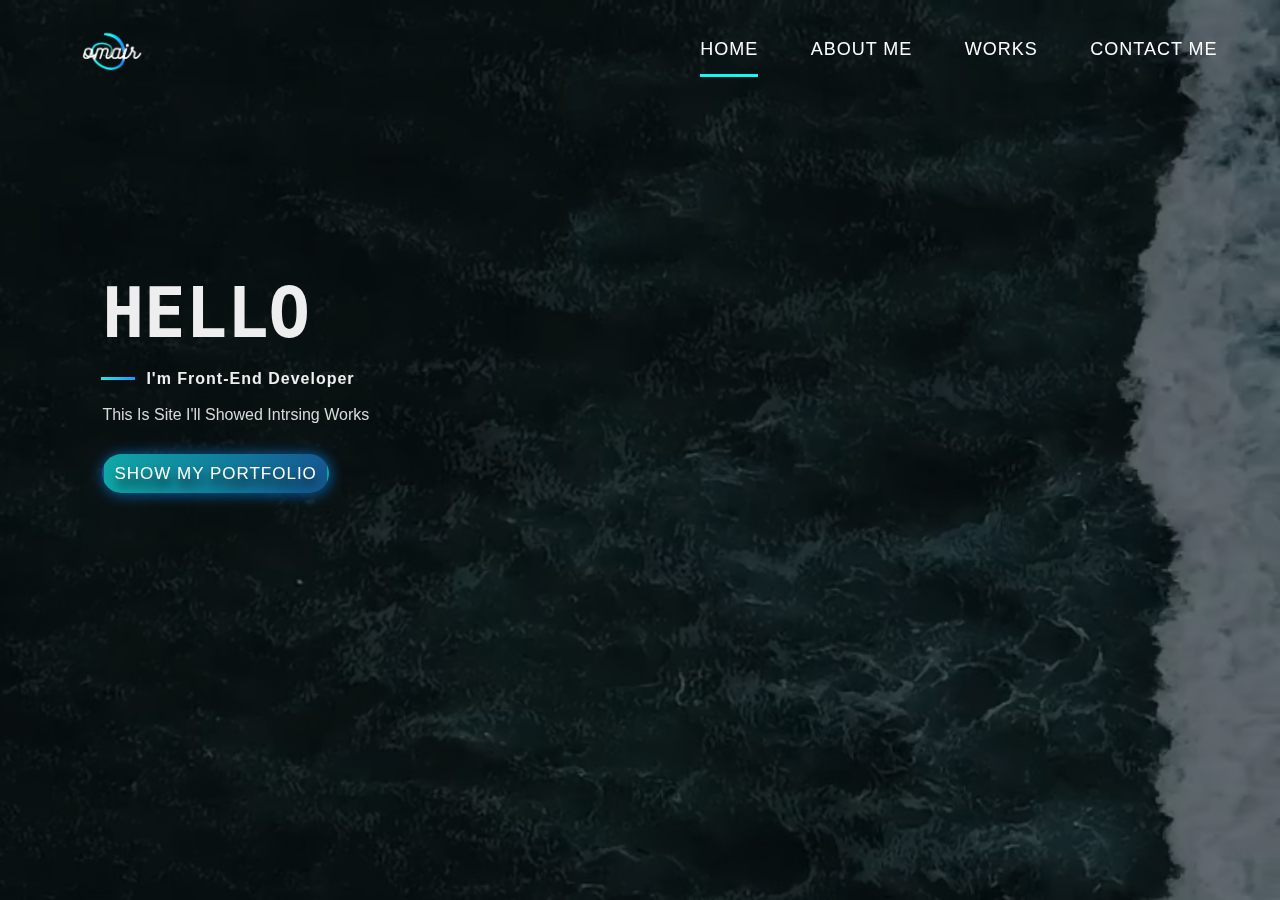
<file: index.html>
<!DOCTYPE html>
<html lang="en" dir="ltr">
  <head>
    <meta charset="utf-8">
    <meta name="viewport" content="width=device-width, initial-scale=1.0">
    <title>myWorks</title>
    <link rel="stylesheet" href="master.css">
  </head>
  <body>
    <div class="landing">
      <video autoplay loop muted >
        <source src="sea.mp4" type="video/mp4">
      </video>
      <nav>
        <div class="logo">
          <img src="logo-4.png" alt="">
        </div>
        <div class="links">
          <a href="#" class="bor">home</a>
          <a href="#" id="abou">about me</a>
        <a href="works.html">works</a>
          <a href="contact.html">contact me</a>
        </div>
        <div onclick="menuBar(this.id)" class="menu" id="menu">
          <span></span>
          <span></span>
          <span></span>
        </div>
      </nav>
      <div class="text">
        <h1>hello</h1>
        <h4>i'm front-end developer</h4>
        <p>this is site i'll showed intrsing works  </p>
        <a href="https://omair-660.github.io/portfolioo/" target="_blank" title="go to my portfolio" class="profile">
          show my portfolio</a>
    </div>
  </div>
  <div class="about">
    <nav>
      <div class="logo">
        <img src="logo-4.png" alt="">
      </div>
      <div class="links">
        <a onclick="backHme(this.id)" id="back2" href="#">home</a>
        <a href="#" class="bor">about me</a>
        <a href="works.html">works</a>
        <a href="#">contact me</a>
      </div>
    </nav>
    <div class="back">
      <p onclick="backHme(this.id)" id="back">back to home</p>
    </div>
    <div class="contaner">
      <div class="text">
        <p>I'm Omair Mohammed Elsayed, <br> I'm front-end developer I Learned Html5 & Css3 & JavaScript
          I'll improved me in the future and I wish the site liked.
        </p>
      </div>
      <div class="image">
        <img src="about3.png" alt="">
      </div>
    </div>
  </div>

    <script src="main.js"></script>
  </body>
</html>
</file>
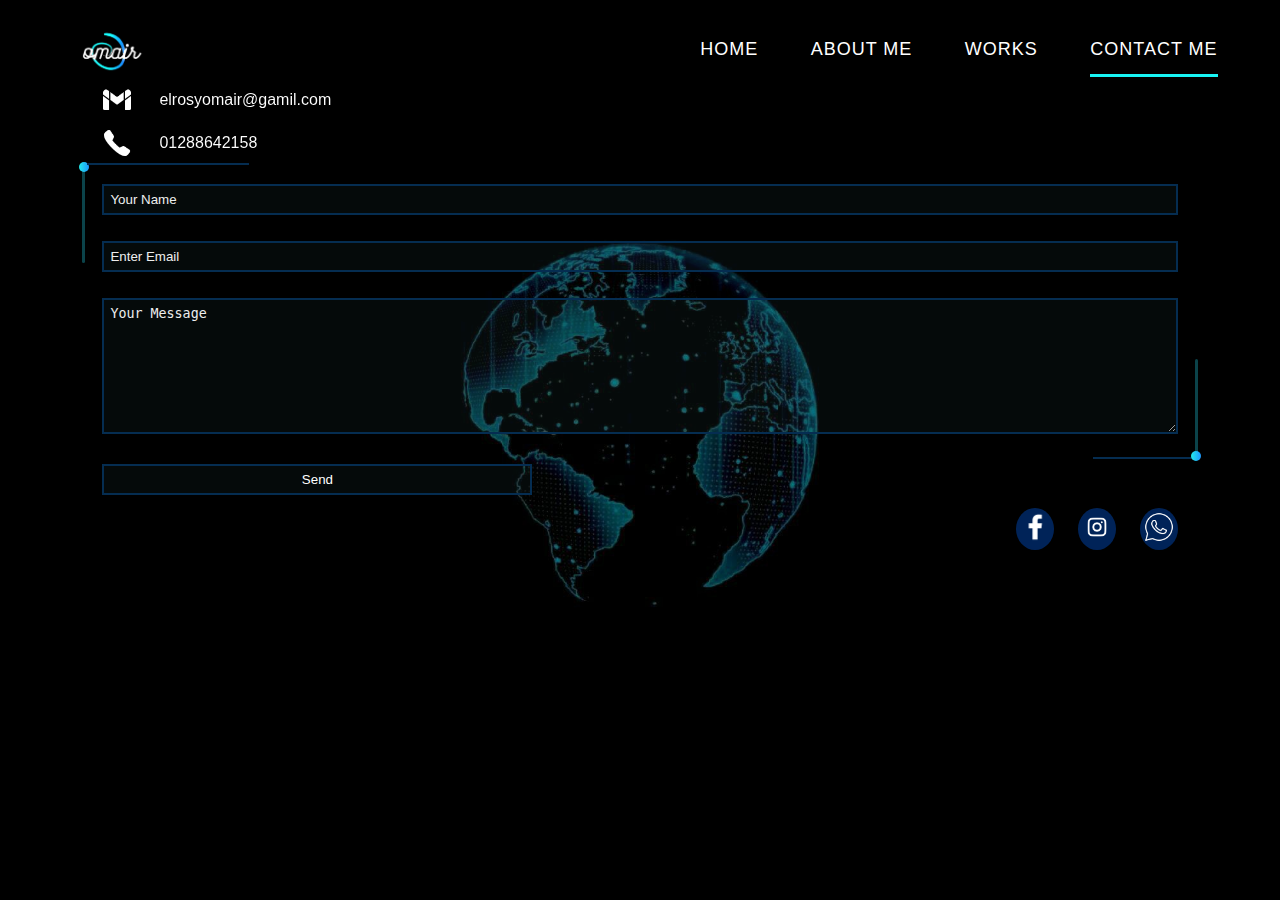
<file: contact.html>
<!DOCTYPE html>
<html lang="en" dir="ltr">
  <head>
    <meta charset="utf-8">
    <meta name="viewport" content="width=device-width, initial-scale=1.0">
    <title>contact-me</title>
    <link rel="stylesheet" href="master3.css">
  </head>
  <body>
    <div class="contact">
      <nav>
        <div class="logo">
          <img src="logo-4.png" alt="">
        </div>
        <div class="links">
          <a href="index.html">home</a>
          <a id="abou" href="#">about me</a>
          <a href="works.html">works</a>
          <a class="bor" href="#">contact me</a>
        </div>
        <div class="menu" id="menu">
          <span></span>
          <span></span>
          <span></span>
        </div>
      </nav>
      <div class="form">
        <div class="gm">
          <div class="gmail">
            <img src="img1.png" alt="">
            <p>elrosyomair@gamil.com</p>
          </div>
          <div class="gmail">
            <img src="img2.png" alt="">
            <p>01288642158</p>
          </div>
        </div>
        <form action="mailto:elrosyomair@gmail.com" method="post" enctype="text/plain">
          <input type="text" name="" value="" placeholder="Your Name">
          <br>
          <input type="email" name="" value="" placeholder="Enter Email">
          <br>
          <textarea name="message" rows="8" cols="80" placeholder="Your Message"></textarea>
          <span class="span"></span>
          <span class="span3"></span>
          <span class="span2"></span>
          <input type="submit" name="" value="Send">

          <div class="social">
          <a class="fillter" href="https://www.facebook.com/omair.rajeh" target="_blank"><img src="fb.png" alt=""></a>
          <a class="fillter" href="https://www.instagram.com/omair_660"target="_blank"><img src="insta.png" alt=""></a>
          <a class="wa" href="https://wsend.co/201288642158"target="_blank"><img src="whatsapp.png" alt=""></a>
          </div>
        </form>
      </div>
    </div>
    <div class="about">
      <nav>
        <div class="logo">
          <img src="logo-4.png" alt="">
        </div>
        <div class="links">
          <a onclick="backHme(this.id)" id="back2" href="#">home</a>
          <a href="#" class="bor" id="abou">about me</a>
          <a href="works.html">works</a>
          <a href="contact.html">contact me</a>
        </div>
      </nav>
      <div class="back">
        <p onclick="backHme(this.id)" id="back">back to home</p>
      </div>
      <div class="contaner">
        <div class="text">
          <p>I'm Omair Mohammed Elsayed, <br> I'm front-end developer I Learned Html5 & Css3 & JavaScript
            I'll devolop my-self in the future and I hope the site your like.
          </p>
        </div>
        <div class="image">
          <img src="about3.png" alt="">
        </div>
      </div>
    </div>
<script src="main3.js"></script>
    </body>
    </html>
</file>
<file: master.css>
*{
  padding: 0;
  margin: 0;
  box-sizing: border-box;
}
body {
  font-family: sans-serif;
}
html{
  scroll-behavior: smooth;
}
.landing {
  height: 100vh;
  width: 100%;
  position: relative;
  overflow: hidden;
}
video {
  position: absolute;
  z-index: -2;
  width: 100%;
}
.landing::after{
  position: absolute;
  content: "";
  background: rgba(0, 0, 0, 0.5);
  height: 100%;
  width: 100%;
  z-index: -1;
  left: 0;
  top: 0;
}
.logo img {
  width: 129px;
  filter: invert(1) brightness(2.9);
}
nav {
  display: flex;
  justify-content: space-between;
  align-items: center;
  padding: 8px 3%;
  margin-top: 15px;
}
nav .links a {
  color: #fff;
  margin: 24px;
  text-decoration: none;
  font-size: 18px;
  text-transform: uppercase;
  letter-spacing: 1px;
  position: relative;
}
nav .links a::before{
  position: absolute;
  content: "";
  background-image: linear-gradient(to right, #23e9e9,#1d97fe);
  left: 0;
  bottom: -18px;
  width: 0;
  height: 3px;
  transition: 0.5s;
}
nav .links a:hover::before{
  width: 100%;
}
.menu {
    width: 35px;
    height: 28px;
    position: relative;
    cursor: pointer;
    display: none;
    z-index: 45;
}
.menu span {
    background-color: #1dfafa;
    position: absolute;
    /* top: 26px; */
    width: 100%;
    height: 2px;
    transition: .5s;
}

.menu span:nth-child(2){
  top:10px
}
.menu span:nth-child(3){
  top:20px
}
.menu.active span:first-child{
  transform: rotate(45deg);
  background-color: red;
  top: 6px;

}
.menu.active span:nth-child(2){
  opacity: 0;
}
.menu.active span:nth-child(3){
  transform: rotate(-45deg);
  top: 6px;
  background-color: red;
}
@media (max-width:767px) {
  .links {
      display: flex;
      flex-direction: column;
      position: absolute;
      z-index: 43;
      top: 13%;
      left: 50%;
      transform: translate(-50%, -300%);
      text-align: center;
      background-color: #00000094;
      padding: 57px;
      border-radius: 4px;
      white-space: nowrap;
      transition: 0.5s;
      width: 100%;
  }
.menu{
    display: block;
  }
  nav .links a{
    padding: 24px;
    margin: 0;
    transition: 0.5s;
  }
  nav .links a:hover{
    background-color: #121212;
  }
  nav .links a::before{
    bottom: 0;
  }
}
.open{
  transform: translate(-50%, 0);
}

.landing .text {
    padding: 60px 8%;
    animation: trans 2s;
    margin-top: 10%;
}
.landing .text h1 {
    color: #eee;
    text-transform: uppercase;
    font-size: 69px;
    font-weight: 800;
    font-family: monospace;
}
.landing .text h4 {
  position: relative;
    color: #eee;
    text-transform: capitalize;
    letter-spacing: 1px;
    margin-left: 44px;
    margin-top: 17px;
}
.landing .text h4::before {
    position: absolute;
    content: "";
    background-image: linear-gradient(to right, #23e9e9,#1d97fe);
    left: -45px;
    bottom: 43%;
    width: 34px;
    height: 3px;
}
.landing .text p {
    margin-top: 18px;
    margin-bottom: 40px;
    color: #d9d9d9;
    text-transform: capitalize;
}
.landing a.profile {
    text-decoration: none;
    font-size: 17px;
    text-transform: uppercase;
    letter-spacing: 1px;
    background-image: linear-gradient(to right, #0fa7a7,#155891);
    padding: 8px 10px;
    border-radius: 53px;
    border: 2px solid transparent;
    color: #fff;
    text-shadow: 2px 8px 11px #000;
    box-shadow: 1px 1px 14px 1px #0a5fa2;
    transition: 0.5s;
    animation: trans 2s;
}
.landing a.profile:hover {
    background-image: none;
    border-color: #23e5ea;
    text-shadow: unset;
    box-shadow: 12px 11px 13px 7px #26dadf3b inset;
}
@keyframes trans {
  0%{
    transform: translate(-20%, -20%);
  }
}
@media (min-width:1300px) {
  nav .links a{
    font-size: 24px;
  }
  .logo img{
    width: 208px;
  }
  .landing .text h1{
    font-size: 110px;
  }
  .landing .text h4{
    font-size: 50px;
  }
  .landing .text p{
    font-size: 37px;
  }
  .landing a.profile{
    font-size: 28px;
    padding: 11px 14px;
  }
}
.about {
    background: #080808;
    position: fixed;
    top: 0;
    height: 100vh;
    width: 100%;
    transform: translateX(-300%);
    transition: 0.8s;
    overflow: scroll;
}
.contaner {
    display: flex;
    align-items: center;
    justify-content: space-between;
    /* flex-wrap: wrap; */
    padding: 60px 8%;
    margin-top: 100px;
}
.about .contaner img {
    width: 300px;
    border-radius: 9px;
}
.about .contaner p {
    width: 87%;
    line-height: 1.6;
    color: #888;
    font-size: 19px;
}
a.bor {
  border-bottom: 3px solid #18f5f5;
  padding-bottom: 15px;
}
.back p {
    text-align: center;
    padding-top: 51px;
    color: #f44336;
    text-transform: capitalize;
    font-size: 18px;
    letter-spacing: 1px;
    cursor: pointer;
}
@media (max-width:767px) {
  .contaner{
    justify-content: center;
    flex-wrap: wrap;
    flex-direction: column-reverse;
    align-items: center;
  }
  .about .contaner p{
    text-align: center;
    width: unset;
    margin-top: 38px;
  }
  .about .contaner img{
    width: 100%;
  }
  a.bor{
    border: none;
  }
}
.trans{
  transform: translate(0);
  z-index: 40;
}
a#up {
    position: fixed;
    bottom: 11px;
    right: 11px;
    font-size: 32px;
    color: #eee;
    background: black;
    padding-top: 11px;
    border-radius: 50%;
    width: 30px;
    height: 30px;
    text-decoration: none;
    display: flex;
    justify-content: center;
    align-items: center;
    z-index: 55;
}
.works {
    position: fixed;
    width: 100%;
    height: 100vh;
    top: 0;
    transform: translateX(-300%);
    transition: 0.8s;
    overflow: scroll;
}
.works::after{
  position: absolute;
  content: "";
  background: rgba(0, 0, 0, 0.5);
  height: 100%;
  width: 100%;
  z-index: -1;
  left: 0;
  top: 0;
}
.transs{
  transform: translate(0);
  z-index: 40;
}
</file>
<file: master3.css>
*{
  padding: 0;
  margin: 0;
  box-sizing: border-box;
}
body {
  font-family: sans-serif;
  background: #000000;
}
html{
  scroll-behavior: smooth;
}
.logo img {
  width: 129px;
  filter: invert(1) brightness(2.9);
}
nav {
  display: flex;
  justify-content: space-between;
  align-items: center;
  padding: 8px 3%;
  margin-top: 15px;
}
nav .links a {
  color: #fff;
  margin: 24px;
  text-decoration: none;
  font-size: 18px;
  text-transform: uppercase;
  letter-spacing: 1px;
  position: relative;
}
nav .links a::before{
  position: absolute;
  content: "";
  background-image: linear-gradient(to right, #23e9e9,#1d97fe);
  left: 0;
  bottom: -18px;
  width: 0;
  height: 3px;
  transition: 0.5s;
}
nav .links a:hover::before{
  width: 100%;
}
.menu {
    width: 35px;
    height: 28px;
    position: relative;
    cursor: pointer;
    display: none;
    z-index: 45;
}
.menu span {
    background-color: #1dfafa;
    position: absolute;
    /* top: 26px; */
    width: 100%;
    height: 2px;
    transition: .5s;
}

.menu span:nth-child(2){
  top:10px
}
.menu span:nth-child(3){
  top:20px
}
.menu.active span:first-child{
  transform: rotate(45deg);
  background-color: red;
  top: 6px;

}
.menu.active span:nth-child(2){
  opacity: 0;
}
.menu.active span:nth-child(3){
  transform: rotate(-45deg);
  top: 6px;
  background-color: red;
}
@media (max-width:767px) {
  .links {
      display: flex;
      flex-direction: column;
      position: absolute;
      z-index: 43;
      top: 13%;
      left: 50%;
      transform: translate(-50%, -300%);
      text-align: center;
      background-color: #00000094;
      padding: 57px;
      border-radius: 4px;
      white-space: nowrap;
      transition: 0.5s;
      width: 100%;
  }
.menu{
    display: block;
  }
  nav .links a{
    padding: 24px;
    margin: 0;
    transition: 0.5s;
  }
  nav .links a:hover{
    background-color: #121212;
  }
  nav .links a::before{
    bottom: 0;
  }
}
.open{
  transform: translate(-50%, 0);
}
.form {
    /* width: 71%; */
    /* margin: 117px auto 0 auto; */
    height: 83vh;
    /* width: 90%; */
    padding: 0 8%;
    position: relative;
}
form{position: relative;}
form::after{
  position: absolute;
  content: "";
  width: 15%;
  height: 2px;
  background: #052d51;
  top: -8px;
  left: -15px;
}
form::before{
  position: absolute;
  content: "";
  width: 3px;
  height: 100px;
  background: #0b434a;
  top: -8px;
  left: -20px;
  border-radius: 52px;
}
form .span{
  position: relative;
  display: block;
}
form .span::after{
  content: '';
  position: absolute;
  width: 100px;
  height: 2px;
  background: #052d51;
  bottom: -8px;
  right: -15px;
}
form .span::before {
  content: '';
  position: absolute;
  width: 3px;
  height: 100px;
  background: #0b434a;
  bottom: -8px;
  right: -20px;
  border-radius: 52px;
}
.span3 {
    background: linear-gradient(to right, #23e9e9,#1d97fe);
    width: 10px;
    height: 10px;
    border-radius: 50%;
    display: block;
    position: absolute;
    right: -23px;

}
.span2 {
    background: linear-gradient(to right, #23e9e9,#1d97fe);
    width: 10px;
    height: 10px;
    border-radius: 50%;
    display: block;
    position: absolute;
    left: -23px;
    top: -9px;
}
input[type="text"], textarea, input[type="email"], input[type="submit"] {
    width: 100%;
    padding: 6px;
    background: no-repeat;
    color: #fff;
    border: 2px solid #052d51;
    margin: 13px 0;
    transition: 0.5s;
    outline: 2px solid transparent;
    background: rgb(50 100 100 / 10%);
}
input[type="text"]:hover,
 textarea:hover,
  input[type="email"]:hover,
  input[type="submit"]:hover
  {
  outline-color: #2196f324;

}
input[type="submit"] {
    width: 40%;
    cursor: pointer;
}
::placeholder{
  color: #EEe;
}
.contact {
  background-image: url("d2c1092a793029259a1a15281c14284a.jpg");
  background-position: center;
  background-size: contain;
  background-repeat: no-repeat;
  animation: optacy 4s;
}
@keyframes optacy {
  0%{
  opacity: 0.5;
  transform: rotate3d(0,2,1,100deg);

  }
}
a.bor {
  border-bottom: 3px solid #18f5f5;
  padding-bottom: 15px;
}
.about {
    background: #080808;
    position: fixed;
    top: 0;
    height: 100vh;
    width: 100%;
    transform: translateX(-300%);
    transition: 0.8s;
    overflow: scroll;
}
.contaner {
    display: flex;
    align-items: center;
    justify-content: space-between;
    /* flex-wrap: wrap; */
    padding: 60px 8%;
    margin-top: 100px;
}
.about .contaner img {
    width: 300px;
    border-radius: 9px;
}
.about .contaner p {
    width: 87%;
    line-height: 1.6;
    color: #888;
    font-size: 19px;
}
.back p {
    text-align: center;
    padding-top: 51px;
    color: #f44336;
    text-transform: capitalize;
    font-size: 18px;
    letter-spacing: 1px;
    cursor: pointer;
}
@media (max-width:767px) {
  .contaner{
    justify-content: center;
    flex-wrap: wrap;
    flex-direction: column-reverse;
    align-items: center;
  }
  .about .contaner p{
    text-align: center;
    width: unset;
    margin-top: 38px;
  }
  .about .contaner img{
    width: 100%;
  }
  a.bor{
    border: none;
  }
}
.trans{
  transform: translate(0);
  z-index: 40;
}
.gm {
    filter: invert(1);
    display: grid;
    width: 100%;
}
form img , .gm img{
  width: 30px;
  transition: 0.5s;
}
.gmail {
    display: flex;
    align-items: center;
    margin-bottom: 13px;
    gap: 27px;
}
.social {
    display: flex;
    align-items: center;
    justify-content: flex-end;
    gap: 24px;

}
.fillter {
    filter: invert(1);
    background: #ffdca7;
    border-radius: 50%;
    padding: 4px;
}
.wa{
background: #002358;
border-radius: 50%;
padding: 4px;
}
.social img:hover{
  transform: rotate(180deg);
}
</file>
